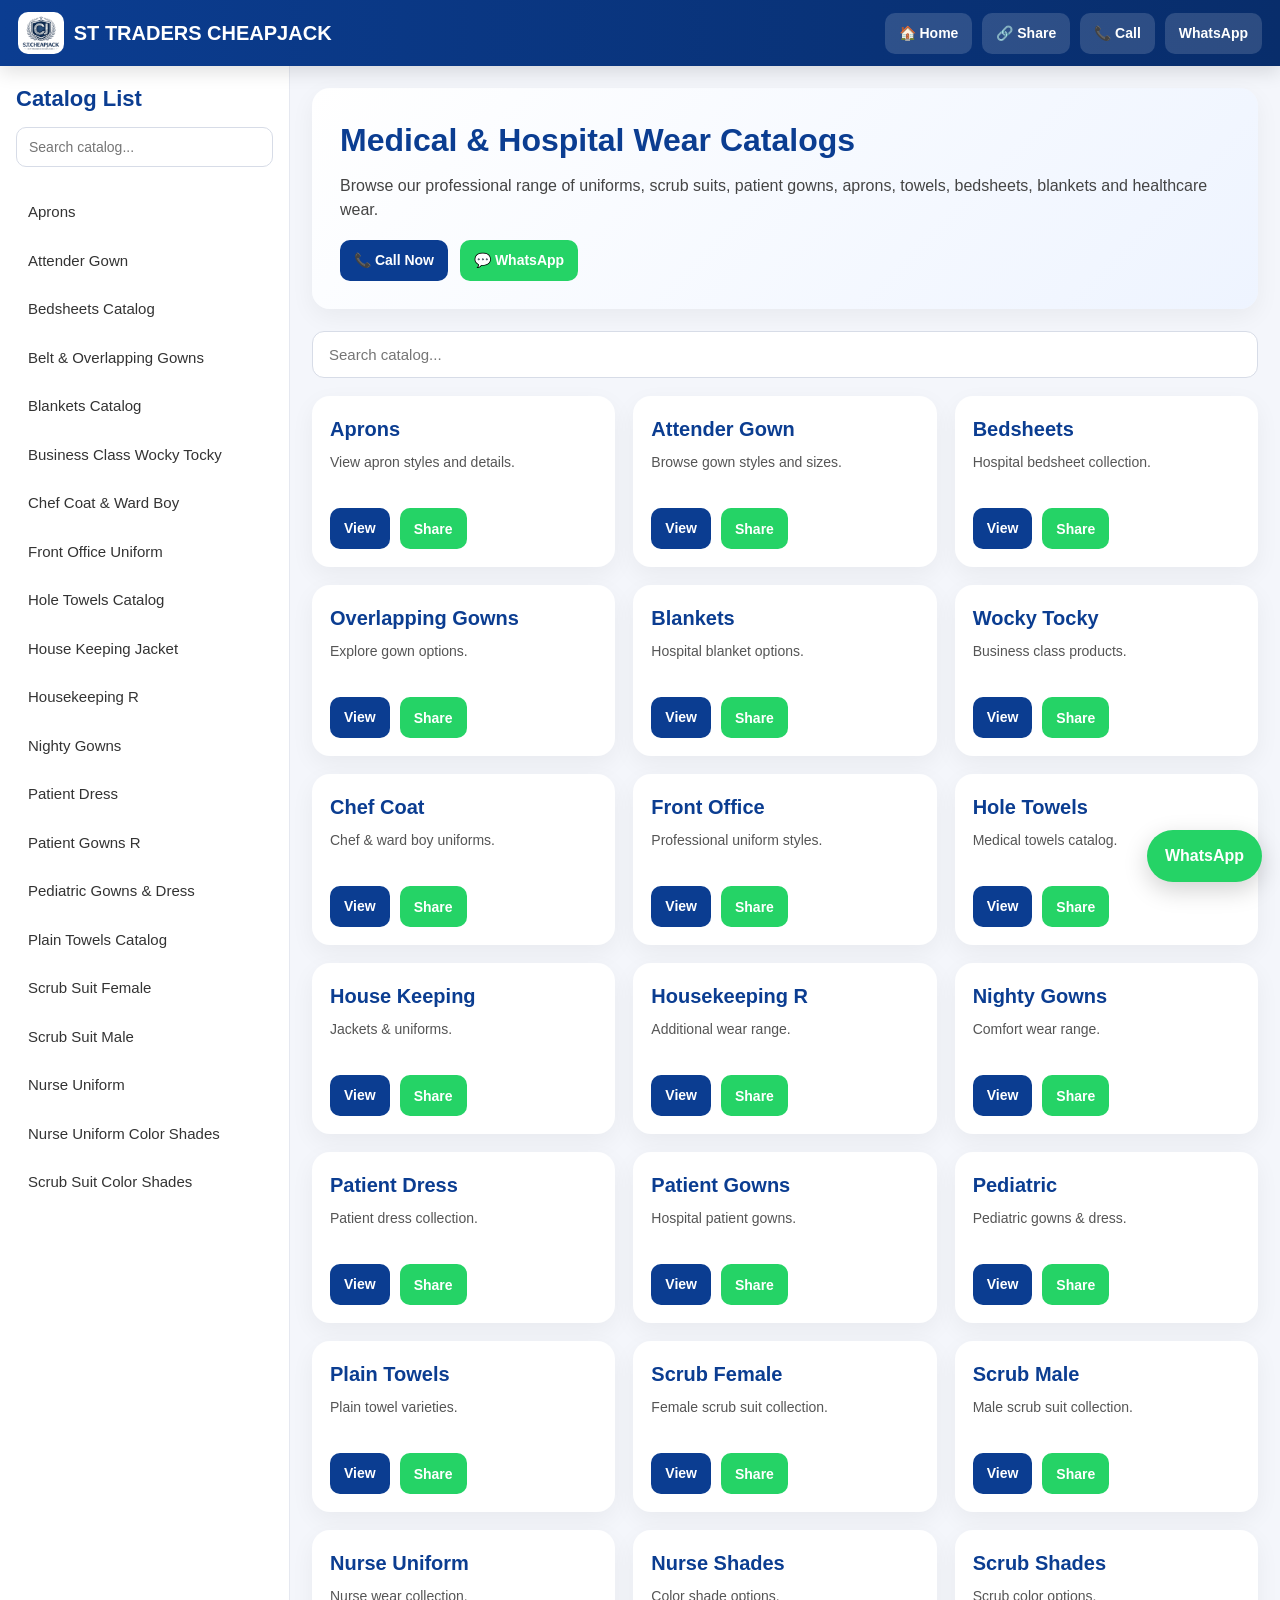
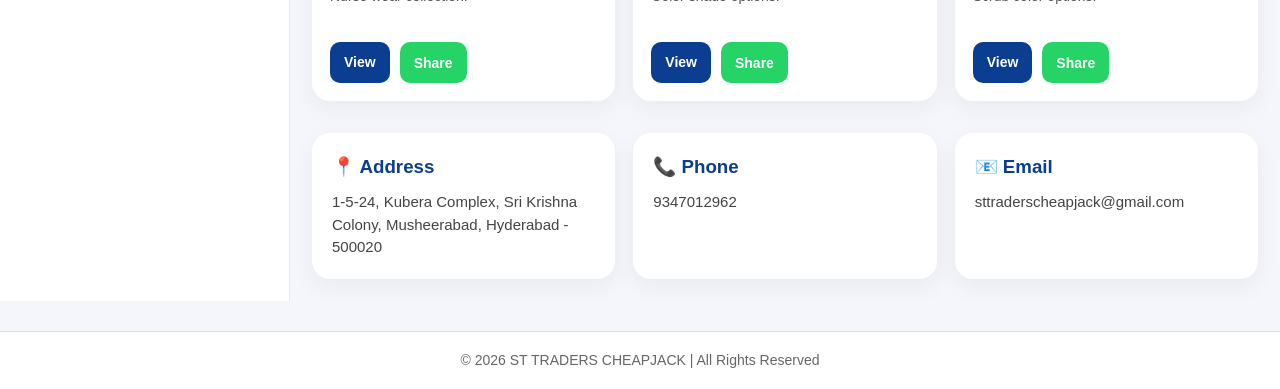
<file: index.html>
<!DOCTYPE html>
<html lang="en">
<head>
  <meta charset="UTF-8" />
  <meta name="viewport" content="width=device-width, initial-scale=1.0"/>
  <title>ST TRADERS CHEAPJACK</title>
  <link rel="stylesheet" href="./style.css"/>
</head>
<body>

<header class="topbar">
  <div class="logo-section">
    <img src="./images/st-traders-logo1.png" alt="Logo" onerror="this.style.display='none'">
    <span>ST TRADERS CHEAPJACK</span>
  </div>

  <div class="top-actions">
    <a href="./index.html">🏠 Home</a>
    <button onclick="shareWebsite()">🔗 Share</button>
    <a href="tel:+919347012962">📞 Call</a>
    <a href="https://wa.me/919347012962?text=Hi%20I%20want%20your%20catalogs" target="_blank">WhatsApp</a>
  </div>
</header>

<button class="menu-toggle" id="menuToggle">☰ Catalog List</button>

<div class="layout">

  <!-- Sidebar -->
  <aside class="sidebar" id="sidebar">
    <div class="sidebar-header">
      <h3>Catalog List</h3>
      <input type="text" id="sidebarSearch" placeholder="Search catalog...">
    </div>

    <ul id="sidebarList">
      <li><a href="./viewer.html?file=aprons.pdf&title=Aprons">Aprons</a></li>
      <li><a href="./viewer.html?file=attender-gown.pdf&title=Attender Gown">Attender Gown</a></li>
      <li><a href="./viewer.html?file=bedsheets-catalog.pdf&title=Bedsheets Catalog">Bedsheets Catalog</a></li>
      <li><a href="./viewer.html?file=belt-and-overlapping-gowns.pdf&title=Belt and Overlapping Gowns">Belt & Overlapping Gowns</a></li>
      <li><a href="./viewer.html?file=blankets-catalog.pdf&title=Blankets Catalog">Blankets Catalog</a></li>
      <li><a href="./viewer.html?file=business-class-wocky-tocky.pdf&title=Business Class Wocky Tocky">Business Class Wocky Tocky</a></li>
      <li><a href="./viewer.html?file=chef-coat-and-ward-boy.pdf&title=Chef Coat and Ward Boy">Chef Coat & Ward Boy</a></li>
      <li><a href="./viewer.html?file=front-office-uniform.pdf&title=Front Office Uniform">Front Office Uniform</a></li>
      <li><a href="./viewer.html?file=hole-towels-catalog.pdf&title=Hole Towels Catalog">Hole Towels Catalog</a></li>
      <li><a href="./viewer.html?file=house-keeping-jacket.pdf&title=House Keeping Jacket">House Keeping Jacket</a></li>
      <li><a href="./viewer.html?file=housekeeping-r.pdf&title=Housekeeping R">Housekeeping R</a></li>
      <li><a href="./viewer.html?file=nighty-gowns.pdf&title=Nighty Gowns">Nighty Gowns</a></li>
      <li><a href="./viewer.html?file=patient-dress.pdf&title=Patient Dress">Patient Dress</a></li>
      <li><a href="./viewer.html?file=patient-gowns-r.pdf&title=Patient Gowns R">Patient Gowns R</a></li>
      <li><a href="./viewer.html?file=pediatric-gowns-and-dress.pdf&title=Pediatric Gowns and Dress">Pediatric Gowns & Dress</a></li>
      <li><a href="./viewer.html?file=plain-towels-catalog.pdf&title=Plain Towels Catalog">Plain Towels Catalog</a></li>
      <li><a href="./viewer.html?file=scrub-suit-female-victoria-supreme.pdf&title=Scrub Suit Female Victoria Supreme">Scrub Suit Female</a></li>
      <li><a href="./viewer.html?file=scrub-suit-male-victoria-supreme.pdf&title=Scrub Suit Male Victoria Supreme">Scrub Suit Male</a></li>
      <li><a href="./viewer.html?file=nurse-uniform.pdf&title=Nurse Uniform">Nurse Uniform</a></li>
      <li><a href="./viewer.html?file=nurses-uniform-color-shades.pdf&title=Nurse Uniform Color Shades">Nurse Uniform Color Shades</a></li>
      <li><a href="./viewer.html?file=scrub-suit-color-shades-vs.pdf&title=Scrub Suit Color Shades">Scrub Suit Color Shades</a></li>
    </ul>
  </aside>

  <!-- Main Content -->
  <main class="content">

    <section class="hero-box">
      <h1>Medical & Hospital Wear Catalogs</h1>
      <p>
        Browse our professional range of uniforms, scrub suits, patient gowns,
        aprons, towels, bedsheets, blankets and healthcare wear.
      </p>

      <div class="hero-buttons">
        <a href="tel:+919347012962" class="btn primary">📞 Call Now</a>
        <a href="https://wa.me/919347012962?text=Hi%20I%20want%20your%20catalogs" target="_blank" class="btn whatsapp">💬 WhatsApp</a>
      </div>
    </section>

    <div class="search-box">
      <input type="text" id="searchInput" placeholder="Search catalog...">
    </div>

    <div class="catalog-grid" id="catalogGrid">

      <!-- Repeat Cards -->
      <div class="card" data-name="Aprons">
        <h3>Aprons</h3>
        <p>View apron styles and details.</p>
        <div class="card-actions">
          <a href="./viewer.html?file=aprons.pdf&title=Aprons" class="btn">View</a>
          <button onclick="shareCatalog('aprons.pdf','Aprons')" class="share-btn">Share</button>
        </div>
      </div>

      <div class="card" data-name="Attender Gown">
        <h3>Attender Gown</h3>
        <p>Browse gown styles and sizes.</p>
        <div class="card-actions">
          <a href="./viewer.html?file=attender-gown.pdf&title=Attender Gown" class="btn">View</a>
          <button onclick="shareCatalog('attender-gown.pdf','Attender Gown')" class="share-btn">Share</button>
        </div>
      </div>

      <div class="card" data-name="Bedsheets Catalog">
        <h3>Bedsheets</h3>
        <p>Hospital bedsheet collection.</p>
        <div class="card-actions">
          <a href="./viewer.html?file=bedsheets-catalog.pdf&title=Bedsheets Catalog" class="btn">View</a>
          <button onclick="shareCatalog('bedsheets-catalog.pdf','Bedsheets Catalog')" class="share-btn">Share</button>
        </div>
      </div>

      <div class="card" data-name="Belt and Overlapping Gowns">
        <h3>Overlapping Gowns</h3>
        <p>Explore gown options.</p>
        <div class="card-actions">
          <a href="./viewer.html?file=belt-and-overlapping-gowns.pdf&title=Belt and Overlapping Gowns" class="btn">View</a>
          <button onclick="shareCatalog('belt-and-overlapping-gowns.pdf','Belt and Overlapping Gowns')" class="share-btn">Share</button>
        </div>
      </div>

      <div class="card" data-name="Blankets Catalog">
        <h3>Blankets</h3>
        <p>Hospital blanket options.</p>
        <div class="card-actions">
          <a href="./viewer.html?file=blankets-catalog.pdf&title=Blankets Catalog" class="btn">View</a>
          <button onclick="shareCatalog('blankets-catalog.pdf','Blankets Catalog')" class="share-btn">Share</button>
        </div>
      </div>

      <div class="card" data-name="Business Class Wocky Tocky">
        <h3>Wocky Tocky</h3>
        <p>Business class products.</p>
        <div class="card-actions">
          <a href="./viewer.html?file=business-class-wocky-tocky.pdf&title=Business Class Wocky Tocky" class="btn">View</a>
          <button onclick="shareCatalog('business-class-wocky-tocky.pdf','Business Class Wocky Tocky')" class="share-btn">Share</button>
        </div>
      </div>

      <div class="card" data-name="Chef Coat and Ward Boy">
        <h3>Chef Coat</h3>
        <p>Chef & ward boy uniforms.</p>
        <div class="card-actions">
          <a href="./viewer.html?file=chef-coat-and-ward-boy.pdf&title=Chef Coat and Ward Boy" class="btn">View</a>
          <button onclick="shareCatalog('chef-coat-and-ward-boy.pdf','Chef Coat and Ward Boy')" class="share-btn">Share</button>
        </div>
      </div>

      <div class="card" data-name="Front Office Uniform">
        <h3>Front Office</h3>
        <p>Professional uniform styles.</p>
        <div class="card-actions">
          <a href="./viewer.html?file=front-office-uniform.pdf&title=Front Office Uniform" class="btn">View</a>
          <button onclick="shareCatalog('front-office-uniform.pdf','Front Office Uniform')" class="share-btn">Share</button>
        </div>
      </div>

      <div class="card" data-name="Hole Towels Catalog">
        <h3>Hole Towels</h3>
        <p>Medical towels catalog.</p>
        <div class="card-actions">
          <a href="./viewer.html?file=hole-towels-catalog.pdf&title=Hole Towels Catalog" class="btn">View</a>
          <button onclick="shareCatalog('hole-towels-catalog.pdf','Hole Towels Catalog')" class="share-btn">Share</button>
        </div>
      </div>

      <div class="card" data-name="House Keeping Jacket">
        <h3>House Keeping</h3>
        <p>Jackets & uniforms.</p>
        <div class="card-actions">
          <a href="./viewer.html?file=house-keeping-jacket.pdf&title=House Keeping Jacket" class="btn">View</a>
          <button onclick="shareCatalog('house-keeping-jacket.pdf','House Keeping Jacket')" class="share-btn">Share</button>
        </div>
      </div>

      <div class="card" data-name="Housekeeping R">
        <h3>Housekeeping R</h3>
        <p>Additional wear range.</p>
        <div class="card-actions">
          <a href="./viewer.html?file=housekeeping-r.pdf&title=Housekeeping R" class="btn">View</a>
          <button onclick="shareCatalog('housekeeping-r.pdf','Housekeeping R')" class="share-btn">Share</button>
        </div>
      </div>

      <div class="card" data-name="Nighty Gowns">
        <h3>Nighty Gowns</h3>
        <p>Comfort wear range.</p>
        <div class="card-actions">
          <a href="./viewer.html?file=nighty-gowns.pdf&title=Nighty Gowns" class="btn">View</a>
          <button onclick="shareCatalog('nighty-gowns.pdf','Nighty Gowns')" class="share-btn">Share</button>
        </div>
      </div>

      <div class="card" data-name="Patient Dress">
        <h3>Patient Dress</h3>
        <p>Patient dress collection.</p>
        <div class="card-actions">
          <a href="./viewer.html?file=patient-dress.pdf&title=Patient Dress" class="btn">View</a>
          <button onclick="shareCatalog('patient-dress.pdf','Patient Dress')" class="share-btn">Share</button>
        </div>
      </div>

      <div class="card" data-name="Patient Gowns R">
        <h3>Patient Gowns</h3>
        <p>Hospital patient gowns.</p>
        <div class="card-actions">
          <a href="./viewer.html?file=patient-gowns-r.pdf&title=Patient Gowns R" class="btn">View</a>
          <button onclick="shareCatalog('patient-gowns-r.pdf','Patient Gowns R')" class="share-btn">Share</button>
        </div>
      </div>

      <div class="card" data-name="Pediatric Gowns and Dress">
        <h3>Pediatric</h3>
        <p>Pediatric gowns & dress.</p>
        <div class="card-actions">
          <a href="./viewer.html?file=pediatric-gowns-and-dress.pdf&title=Pediatric Gowns and Dress" class="btn">View</a>
          <button onclick="shareCatalog('pediatric-gowns-and-dress.pdf','Pediatric Gowns and Dress')" class="share-btn">Share</button>
        </div>
      </div>

      <div class="card" data-name="Plain Towels Catalog">
        <h3>Plain Towels</h3>
        <p>Plain towel varieties.</p>
        <div class="card-actions">
          <a href="./viewer.html?file=plain-towels-catalog.pdf&title=Plain Towels Catalog" class="btn">View</a>
          <button onclick="shareCatalog('plain-towels-catalog.pdf','Plain Towels Catalog')" class="share-btn">Share</button>
        </div>
      </div>

      <div class="card" data-name="Scrub Suit Female">
        <h3>Scrub Female</h3>
        <p>Female scrub suit collection.</p>
        <div class="card-actions">
          <a href="./viewer.html?file=scrub-suit-female-victoria-supreme.pdf&title=Scrub Suit Female Victoria Supreme" class="btn">View</a>
          <button onclick="shareCatalog('scrub-suit-female-victoria-supreme.pdf','Scrub Suit Female')" class="share-btn">Share</button>
        </div>
      </div>

      <div class="card" data-name="Scrub Suit Male">
        <h3>Scrub Male</h3>
        <p>Male scrub suit collection.</p>
        <div class="card-actions">
          <a href="./viewer.html?file=scrub-suit-male-victoria-supreme.pdf&title=Scrub Suit Male Victoria Supreme" class="btn">View</a>
          <button onclick="shareCatalog('scrub-suit-male-victoria-supreme.pdf','Scrub Suit Male')" class="share-btn">Share</button>
        </div>
      </div>

      <div class="card" data-name="Nurse Uniform">
        <h3>Nurse Uniform</h3>
        <p>Nurse wear collection.</p>
        <div class="card-actions">
          <a href="./viewer.html?file=nurse-uniform.pdf&title=Nurse Uniform" class="btn">View</a>
          <button onclick="shareCatalog('nurse-uniform.pdf','Nurse Uniform')" class="share-btn">Share</button>
        </div>
      </div>

      <div class="card" data-name="Nurse Uniform Color Shades">
        <h3>Nurse Shades</h3>
        <p>Color shade options.</p>
        <div class="card-actions">
          <a href="./viewer.html?file=nurses-uniform-color-shades.pdf&title=Nurse Uniform Color Shades" class="btn">View</a>
          <button onclick="shareCatalog('nurses-uniform-color-shades.pdf','Nurse Uniform Color Shades')" class="share-btn">Share</button>
        </div>
      </div>

      <div class="card" data-name="Scrub Suit Color Shades">
        <h3>Scrub Shades</h3>
        <p>Scrub color options.</p>
        <div class="card-actions">
          <a href="./viewer.html?file=scrub-suit-color-shades-vs.pdf&title=Scrub Suit Color Shades" class="btn">View</a>
          <button onclick="shareCatalog('scrub-suit-color-shades-vs.pdf','Scrub Suit Color Shades')" class="share-btn">Share</button>
        </div>
      </div>

    </div>

    <section class="contact-grid">
      <div class="contact-card">
        <h3>📍 Address</h3>
        <p>1-5-24, Kubera Complex, Sri Krishna Colony, Musheerabad, Hyderabad - 500020</p>
      </div>

      <div class="contact-card">
        <h3>📞 Phone</h3>
        <p><a href="tel:+919347012962">9347012962</a></p>
      </div>

      <div class="contact-card">
        <h3>📧 Email</h3>
        <p><a href="mailto:sttraderscheapjack@gmail.com">sttraderscheapjack@gmail.com</a></p>
      </div>
    </section>

  </main>
</div>

<a href="https://wa.me/919347012962?text=Hi%20I%20want%20your%20catalogs" target="_blank" class="floating-wa">WhatsApp</a>

<footer class="footer">
  <p>© 2026 ST TRADERS CHEAPJACK | All Rights Reserved</p>
</footer>

<script src="./script.js"></script>
</body>
</html>
</file>
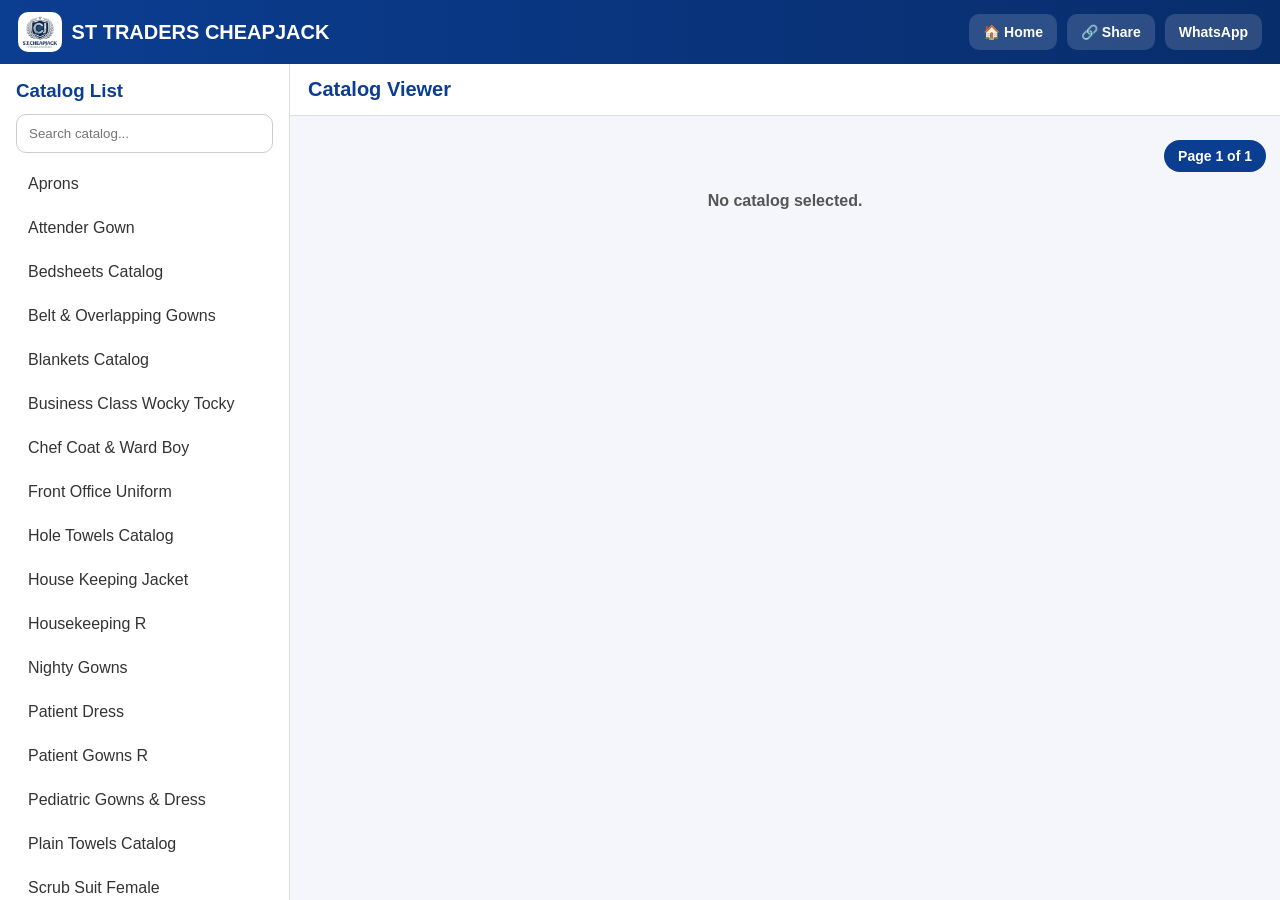
<file: viewer.html>
<!DOCTYPE html>
<html lang="en">
<head>
<meta charset="UTF-8">
<meta name="viewport" content="width=device-width, initial-scale=1.0"/>
<title>Catalog Viewer</title>

<style>
*{margin:0;padding:0;box-sizing:border-box}

html,body{
  height:100%;
  font-family:Arial,sans-serif;
  background:#f4f6fb;
}

body{
  display:flex;
  flex-direction:column;
}

/* TOPBAR */
.topbar{
  background:linear-gradient(90deg,#0b3d91,#082d6b);
  color:#fff;
  padding:12px 18px;
  display:flex;
  align-items:center;
  justify-content:space-between;
  gap:10px;
  flex-wrap:wrap;
  position:sticky;
  top:0;
  z-index:1000;
}

.logo-section{
  display:flex;
  align-items:center;
  gap:10px;
  font-size:20px;
  font-weight:700;
}

.logo-section img{
  height:40px;
  background:#fff;
  padding:4px;
  border-radius:10px;
}

.top-actions{
  display:flex;
  gap:10px;
  flex-wrap:wrap;
}

.top-actions a,
.top-actions button{
  border:none;
  text-decoration:none;
  background:rgba(255,255,255,.15);
  color:#fff;
  padding:10px 14px;
  border-radius:10px;
  font-size:14px;
  font-weight:700;
  cursor:pointer;
}

/* MENU */
.menu-toggle{
  display:none;
  width:100%;
  border:none;
  background:#fff;
  color:#0b3d91;
  padding:14px;
  font-weight:700;
  cursor:pointer;
  border-bottom:1px solid #ddd;
}

/* LAYOUT */
.layout{
  flex:1;
  display:flex;
  min-height:0;
}

/* SIDEBAR */
.sidebar{
  width:290px;
  background:#fff;
  border-right:1px solid #ddd;
  padding:16px;
  overflow-y:auto;
  flex-shrink:0;
}

.sidebar h3{
  color:#0b3d91;
  margin-bottom:12px;
}

.sidebar input{
  width:100%;
  padding:11px 12px;
  border:1px solid #ccc;
  border-radius:10px;
  margin-bottom:12px;
}

.sidebar ul{
  list-style:none;
}

.sidebar li{
  margin-bottom:6px;
}

.sidebar a{
  display:block;
  padding:10px 12px;
  text-decoration:none;
  color:#333;
  border-radius:10px;
}

.sidebar a:hover{
  background:#eef4ff;
}

.sidebar a.active-link{
  background:#0b3d91;
  color:#fff;
}

/* VIEWER */
.viewer-content{
  flex:1;
  display:flex;
  flex-direction:column;
  min-width:0;
  min-height:0;
}

.titlebar{
  background:#fff;
  padding:14px 18px;
  font-size:20px;
  font-weight:700;
  color:#0b3d91;
  border-bottom:1px solid #ddd;
}

.pdf-wrap{
  flex:1;
  overflow-y:auto;
  padding:14px;
  -webkit-overflow-scrolling:touch;
}

.page-indicator{
  position:sticky;
  top:10px;
  margin-left:auto;
  width:max-content;
  background:#0b3d91;
  color:#fff;
  padding:8px 14px;
  border-radius:999px;
  font-size:14px;
  font-weight:700;
  z-index:10;
  margin-bottom:10px;
}

.page{
  background:#fff;
  margin:0 auto 18px;
  padding:8px;
  border-radius:14px;
  box-shadow:0 6px 20px rgba(0,0,0,.06);
  width:max-content;
  max-width:100%;
}

.page canvas{
  display:block;
  max-width:100%;
  height:auto;
  border-radius:10px;
}

.status{
  text-align:center;
  padding:20px;
  color:#555;
  font-weight:700;
}

.hidden{
  display:none !important;
}

/* MOBILE */
@media(max-width:900px){
  .menu-toggle{display:block}

  .layout{
    flex-direction:column;
  }

  .sidebar{
    width:100%;
    display:none;
    max-height:320px;
    border-right:none;
    border-bottom:1px solid #ddd;
  }

  .sidebar.show{
    display:block;
  }
}

@media(max-width:600px){
  .logo-section{
    font-size:18px;
  }

  .logo-section img{
    height:34px;
  }

  .top-actions{
    width:100%;
    justify-content:flex-end;
  }

  .top-actions a,
  .top-actions button{
    padding:9px 12px;
    font-size:13px;
  }

  .titlebar{
    font-size:18px;
  }

  .pdf-wrap{
    padding:10px;
  }
}
</style>
</head>

<body>

<header class="topbar">
  <div class="logo-section">
    <img src="./images/st-traders-logo1.png" alt="Logo" onerror="this.style.display='none'">
    <span>ST TRADERS CHEAPJACK</span>
  </div>

  <div class="top-actions">
    <a href="./index.html">🏠 Home</a>
    <button onclick="sharePage()">🔗 Share</button>
    <button onclick="openWhatsApp()">WhatsApp</button>
  </div>
</header>

<button class="menu-toggle" id="menuToggle">☰ Catalog List</button>

<div class="layout">

  <!-- SIDEBAR -->
  <aside class="sidebar" id="sidebar">
    <h3>Catalog List</h3>
    <input type="text" id="catalogSearch" placeholder="Search catalog...">

    <ul id="catalogList">
      <li><a href="./viewer.html?file=aprons.pdf&title=Aprons">Aprons</a></li>
      <li><a href="./viewer.html?file=attender-gown.pdf&title=Attender Gown">Attender Gown</a></li>
      <li><a href="./viewer.html?file=bedsheets-catalog.pdf&title=Bedsheets Catalog">Bedsheets Catalog</a></li>
      <li><a href="./viewer.html?file=belt-and-overlapping-gowns.pdf&title=Belt and Overlapping Gowns">Belt & Overlapping Gowns</a></li>
      <li><a href="./viewer.html?file=blankets-catalog.pdf&title=Blankets Catalog">Blankets Catalog</a></li>
      <li><a href="./viewer.html?file=business-class-wocky-tocky.pdf&title=Business Class Wocky Tocky">Business Class Wocky Tocky</a></li>
      <li><a href="./viewer.html?file=chef-coat-and-ward-boy.pdf&title=Chef Coat and Ward Boy">Chef Coat & Ward Boy</a></li>
      <li><a href="./viewer.html?file=front-office-uniform.pdf&title=Front Office Uniform">Front Office Uniform</a></li>
      <li><a href="./viewer.html?file=hole-towels-catalog.pdf&title=Hole Towels Catalog">Hole Towels Catalog</a></li>
      <li><a href="./viewer.html?file=house-keeping-jacket.pdf&title=House Keeping Jacket">House Keeping Jacket</a></li>
      <li><a href="./viewer.html?file=housekeeping-r.pdf&title=Housekeeping R">Housekeeping R</a></li>
      <li><a href="./viewer.html?file=nighty-gowns.pdf&title=Nighty Gowns">Nighty Gowns</a></li>
      <li><a href="./viewer.html?file=patient-dress.pdf&title=Patient Dress">Patient Dress</a></li>
      <li><a href="./viewer.html?file=patient-gowns-r.pdf&title=Patient Gowns R">Patient Gowns R</a></li>
      <li><a href="./viewer.html?file=pediatric-gowns-and-dress.pdf&title=Pediatric Gowns and Dress">Pediatric Gowns & Dress</a></li>
      <li><a href="./viewer.html?file=plain-towels-catalog.pdf&title=Plain Towels Catalog">Plain Towels Catalog</a></li>
      <li><a href="./viewer.html?file=scrub-suit-female-victoria-supreme.pdf&title=Scrub Suit Female Victoria Supreme">Scrub Suit Female</a></li>
      <li><a href="./viewer.html?file=scrub-suit-male-victoria-supreme.pdf&title=Scrub Suit Male Victoria Supreme">Scrub Suit Male</a></li>
      <li><a href="./viewer.html?file=nurse-uniform.pdf&title=Nurse Uniform">Nurse Uniform</a></li>
      <li><a href="./viewer.html?file=nurses-uniform-color-shades.pdf&title=Nurse Uniform Color Shades">Nurse Uniform Color Shades</a></li>
      <li><a href="./viewer.html?file=scrub-suit-color-shades-vs.pdf&title=Scrub Suit Color Shades">Scrub Suit Color Shades</a></li>
    </ul>
  </aside>

  <!-- VIEWER -->
  <main class="viewer-content">
    <div class="titlebar" id="catalogTitle">Catalog Viewer</div>

    <div class="pdf-wrap" id="pdfWrap">
      <div class="page-indicator" id="pageIndicator">Page 1 of 1</div>
      <div class="status" id="status">Loading catalog...</div>
    </div>
  </main>

</div>

<script src="./pdfjs/pdf.min.js"></script>
<script>
pdfjsLib.GlobalWorkerOptions.workerSrc = './pdfjs/pdf.worker.min.js';

const params = new URLSearchParams(window.location.search);
const file = params.get("file");
const title = params.get("title") || "Catalog Viewer";

const catalogTitle = document.getElementById("catalogTitle");
const pdfWrap = document.getElementById("pdfWrap");
const statusEl = document.getElementById("status");
const pageIndicator = document.getElementById("pageIndicator");

const sidebar = document.getElementById("sidebar");
const menuToggle = document.getElementById("menuToggle");
const sidebarLinks = document.querySelectorAll("#catalogList a");
const catalogSearch = document.getElementById("catalogSearch");

catalogTitle.textContent = title;

/* RENDER PDF */
async function renderPDF(){
  if(!file){
    statusEl.textContent = "No catalog selected.";
    return;
  }

  try{
    const pdf = await pdfjsLib.getDocument("./catalogs/" + file).promise;
    const totalPages = pdf.numPages;
    statusEl.remove();

    const width = Math.min(pdfWrap.clientWidth - 30, 1000);

    for(let pageNum=1; pageNum<=totalPages; pageNum++){
      const page = await pdf.getPage(pageNum);

      const viewport = page.getViewport({scale:1});
      const scale = width / viewport.width;
      const scaledViewport = page.getViewport({scale});

      const pageDiv = document.createElement("div");
      pageDiv.className = "page";
      pageDiv.dataset.page = pageNum;

      const canvas = document.createElement("canvas");
      const ctx = canvas.getContext("2d");

      const ratio = Math.min(window.devicePixelRatio || 1, 2);

      canvas.width = scaledViewport.width * ratio;
      canvas.height = scaledViewport.height * ratio;
      canvas.style.width = scaledViewport.width + "px";
      canvas.style.height = scaledViewport.height + "px";

      await page.render({
        canvasContext: ctx,
        viewport: scaledViewport,
        transform:[ratio,0,0,ratio,0,0]
      }).promise;

      pageDiv.appendChild(canvas);
      pdfWrap.appendChild(pageDiv);
    }

    pdfWrap.addEventListener("scroll", function(){
      const pages = document.querySelectorAll(".page");
      let current = 1;

      pages.forEach(page=>{
        const rect = page.getBoundingClientRect();
        const wrapRect = pdfWrap.getBoundingClientRect();

        if(rect.top - wrapRect.top <= 120){
          current = page.dataset.page;
        }
      });

      pageIndicator.textContent = "Page " + current + " of " + totalPages;
    });

  }catch(err){
    console.error(err);
    statusEl.textContent = "Unable to load catalog.";
  }
}

renderPDF();

/* SEARCH */
catalogSearch.addEventListener("input", function(){
  const val = this.value.toLowerCase();

  sidebarLinks.forEach(link=>{
    const show = link.textContent.toLowerCase().includes(val);
    link.parentElement.classList.toggle("hidden", !show);
  });
});

/* ACTIVE LINK */
const currentUrl = location.href;
sidebarLinks.forEach(link=>{
  if(currentUrl.includes(link.getAttribute("href"))){
    link.classList.add("active-link");
  }
});

/* MENU */
menuToggle.addEventListener("click", ()=>{
  sidebar.classList.toggle("show");
});

sidebarLinks.forEach(link=>{
  link.addEventListener("click", ()=>{
    if(window.innerWidth <= 900){
      sidebar.classList.remove("show");
    }
  });
});

/* SHARE */
function sharePage(){
  const url = location.href;

  if(navigator.share){
    navigator.share({
      title:title,
      text:"Check this catalog",
      url:url
    }).catch(()=>{});
  }else{
    navigator.clipboard.writeText(url).then(()=>{
      alert("Link copied!");
    });
  }
}

/* WHATSAPP */
function openWhatsApp(){
  const msg = encodeURIComponent("Hi, I want enquiry for: " + title);
  window.open("https://wa.me/919347012962?text=" + msg, "_blank");
}
</script>

</body>
</html>
</file>
<file: style.css>
/* ===== RESET ===== */
*{
  margin:0;
  padding:0;
  box-sizing:border-box;
}

html{
  scroll-behavior:smooth;
}

body{
  font-family:Arial, Helvetica, sans-serif;
  background:#f4f6fb;
  color:#222;
  line-height:1.5;
}

/* ===== TOPBAR ===== */
.topbar{
  position:sticky;
  top:0;
  z-index:1000;
  background:linear-gradient(90deg,#0b3d91,#082d6b);
  color:#fff;
  padding:12px 18px;
  display:flex;
  align-items:center;
  justify-content:space-between;
  gap:12px;
  flex-wrap:wrap;
  box-shadow:0 6px 18px rgba(0,0,0,.12);
}

.logo-section{
  display:flex;
  align-items:center;
  gap:10px;
  font-size:20px;
  font-weight:700;
}

.logo-section img{
  height:42px;
  width:auto;
  background:#fff;
  padding:4px;
  border-radius:10px;
}

.top-actions{
  display:flex;
  gap:10px;
  flex-wrap:wrap;
}

.top-actions a,
.top-actions button{
  border:none;
  outline:none;
  text-decoration:none;
  background:rgba(255,255,255,.15);
  color:#fff;
  padding:10px 14px;
  border-radius:10px;
  font-size:14px;
  font-weight:700;
  cursor:pointer;
  transition:.2s ease;
}

.top-actions a:hover,
.top-actions button:hover{
  background:rgba(255,255,255,.25);
  transform:translateY(-1px);
}

/* ===== MOBILE TOGGLE ===== */
.menu-toggle{
  display:none;
  width:100%;
  border:none;
  background:#fff;
  color:#0b3d91;
  padding:14px 16px;
  font-size:16px;
  font-weight:700;
  cursor:pointer;
  border-bottom:1px solid #ddd;
}

/* ===== LAYOUT ===== */
.layout{
  display:flex;
  min-height:calc(100vh - 72px);
}

/* ===== SIDEBAR ===== */
.sidebar{
  width:290px;
  flex-shrink:0;
  background:#fff;
  border-right:1px solid #e5e8f0;
  padding:16px;
  overflow-y:auto;
}

.sidebar-header{
  position:sticky;
  top:0;
  background:#fff;
  padding-bottom:12px;
}

.sidebar h3{
  font-size:22px;
  color:#0b3d91;
  margin-bottom:12px;
}

.sidebar input{
  width:100%;
  padding:11px 12px;
  border:1px solid #d7dce7;
  border-radius:10px;
  font-size:14px;
  outline:none;
}

.sidebar input:focus{
  border-color:#0b3d91;
  box-shadow:0 0 0 3px rgba(11,61,145,.08);
}

.sidebar ul{
  list-style:none;
  margin-top:12px;
}

.sidebar li{
  margin-bottom:6px;
}

.sidebar a{
  display:block;
  text-decoration:none;
  color:#333;
  padding:10px 12px;
  border-radius:10px;
  font-size:15px;
  transition:.2s ease;
}

.sidebar a:hover{
  background:#eef4ff;
  color:#0b3d91;
  font-weight:700;
}

.sidebar a.active-link{
  background:#0b3d91;
  color:#fff;
  font-weight:700;
}

/* ===== MAIN CONTENT ===== */
.content{
  flex:1;
  padding:22px;
  min-width:0;
}

/* ===== HERO ===== */
.hero-box{
  background:linear-gradient(135deg,#ffffff,#eef4ff);
  padding:28px;
  border-radius:18px;
  box-shadow:0 8px 24px rgba(0,0,0,.05);
  margin-bottom:22px;
}

.hero-box h1{
  color:#0b3d91;
  font-size:32px;
  margin-bottom:10px;
}

.hero-box p{
  color:#444;
  font-size:16px;
  max-width:900px;
}

.hero-buttons{
  margin-top:18px;
  display:flex;
  gap:12px;
  flex-wrap:wrap;
}

/* ===== SEARCH ===== */
.search-box{
  margin-bottom:18px;
}

.search-box input{
  width:100%;
  padding:14px 16px;
  border-radius:12px;
  border:1px solid #d7dce7;
  font-size:15px;
  outline:none;
}

.search-box input:focus{
  border-color:#0b3d91;
  box-shadow:0 0 0 3px rgba(11,61,145,.08);
}

/* ===== BUTTONS ===== */
.btn,
.share-btn{
  border:none;
  text-decoration:none;
  padding:10px 14px;
  border-radius:10px;
  font-size:14px;
  font-weight:700;
  cursor:pointer;
  transition:.2s ease;
}

.btn{
  background:#0b3d91;
  color:#fff;
}

.btn:hover{
  opacity:.94;
  transform:translateY(-1px);
}

.primary{
  background:#0b3d91;
  color:#fff;
}

.whatsapp,
.share-btn{
  background:#25d366;
  color:#fff;
}

.share-btn:hover,
.whatsapp:hover{
  opacity:.92;
}

/* ===== GRID ===== */
.catalog-grid{
  display:grid;
  grid-template-columns:repeat(auto-fit,minmax(240px,1fr));
  gap:18px;
}

.card{
  background:#fff;
  border-radius:18px;
  padding:18px;
  box-shadow:0 8px 24px rgba(0,0,0,.05);
  transition:.2s ease;
}

.card:hover{
  transform:translateY(-3px);
}

.card h3{
  color:#0b3d91;
  font-size:20px;
  margin-bottom:8px;
}

.card p{
  color:#555;
  font-size:14px;
  min-height:42px;
}

.card-actions{
  margin-top:14px;
  display:flex;
  gap:10px;
  flex-wrap:wrap;
}

/* ===== CONTACT ===== */
.contact-grid{
  display:grid;
  grid-template-columns:repeat(auto-fit,minmax(240px,1fr));
  gap:18px;
  margin-top:32px;
}

.contact-card{
  background:#fff;
  border-radius:18px;
  padding:20px;
  box-shadow:0 8px 24px rgba(0,0,0,.05);
}

.contact-card h3{
  color:#0b3d91;
  margin-bottom:10px;
}

.contact-card p,
.contact-card a{
  color:#444;
  text-decoration:none;
  font-size:15px;
}

/* ===== FLOATING WHATSAPP ===== */
.floating-wa{
  position:fixed;
  right:18px;
  bottom:18px;
  background:#25d366;
  color:#fff;
  text-decoration:none;
  padding:14px 18px;
  border-radius:999px;
  font-weight:700;
  box-shadow:0 8px 24px rgba(0,0,0,.18);
  z-index:999;
}

/* ===== FOOTER ===== */
.footer{
  margin-top:30px;
  text-align:center;
  padding:18px;
  color:#666;
  font-size:14px;
  border-top:1px solid #ddd;
  background:#fff;
}

/* ===== HELPERS ===== */
.hidden{
  display:none !important;
}

/* ===== TABLET / MOBILE ===== */
@media (max-width:900px){

  .menu-toggle{
    display:block;
  }

  .layout{
    flex-direction:column;
  }

  .sidebar{
    width:100%;
    display:none;
    max-height:340px;
    border-right:none;
    border-bottom:1px solid #ddd;
  }

  .sidebar.show{
    display:block;
  }

  .content{
    padding:16px;
  }
}

@media (max-width:600px){

  .topbar{
    padding:12px 14px;
  }

  .logo-section{
    font-size:18px;
  }

  .logo-section img{
    height:36px;
  }

  .top-actions{
    width:100%;
    justify-content:flex-end;
  }

  .top-actions a,
  .top-actions button{
    padding:9px 12px;
    font-size:13px;
  }

  .hero-box{
    padding:22px;
  }

  .hero-box h1{
    font-size:24px;
  }

  .catalog-grid{
    grid-template-columns:1fr;
  }

  .card h3{
    font-size:18px;
  }

  .floating-wa{
    right:12px;
    bottom:12px;
    padding:12px 16px;
    font-size:14px;
  }
}
</file>
